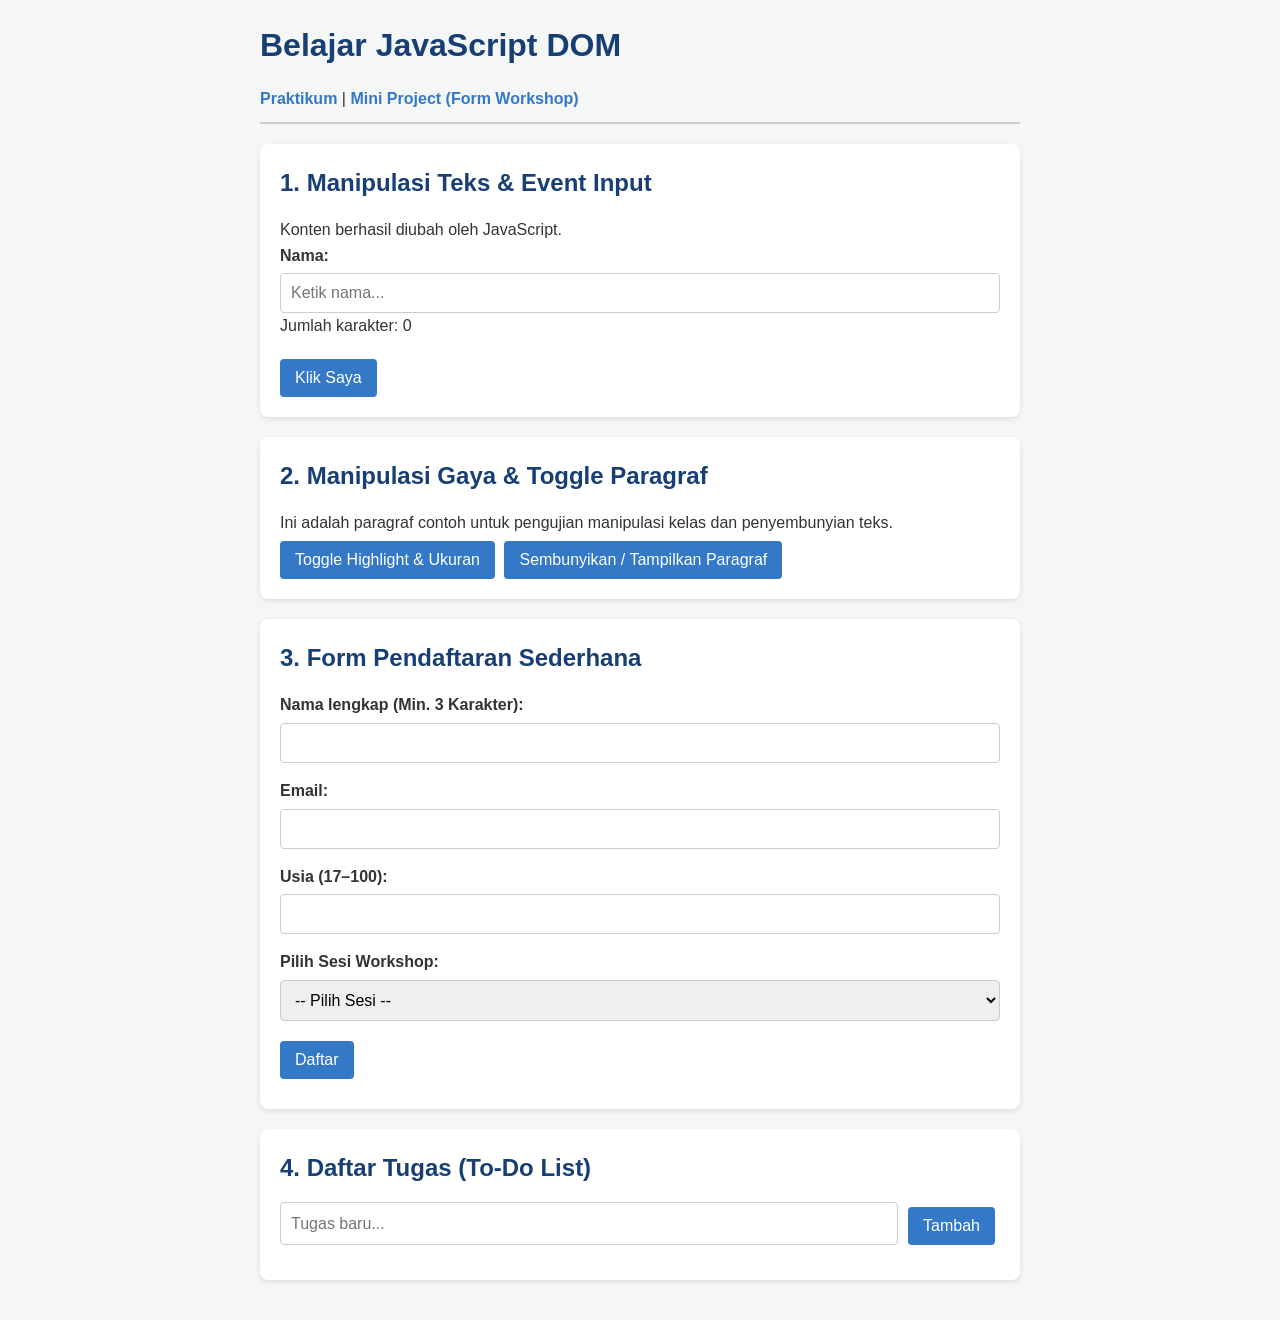
<file: index.html>
<!DOCTYPE html>
<html lang="id">
<head>
    <meta charset="UTF-8">
    <meta name="viewport" content="width=device-width, initial-scale=1.0">
    <title>Praktikum DOM dan Event</title>
    <link rel="stylesheet" href="style.css">
    <script src="script.js" defer></script>
</head>
<body>
    <header>
        <h1 id="judul">Latihan DOM</h1>
        <nav>
            <a href="index.html">Praktikum</a> | 
            <a href="workshop.html">Mini Project (Form Workshop)</a>
        </nav>
    </header>

    <main>
        <!-- Section 1: Event Click & Input -->
        <section class="card">
            <h2>1. Manipulasi Teks & Event Input</h2>
            <p id="pesan">Belum ada tindakan.</p>
            
            <div class="form-group">
                <label for="namaInput">Nama:</label>
                <input type="text" id="namaInput" maxlength="40" placeholder="Ketik nama...">
                <p>Jumlah karakter: <span id="jumlahKarakter">0</span></p>
            </div>
            
            <button id="tombolAksi" type="button">Klik Saya</button>
        </section>

        <!-- Section 2: Manipulasi Style & Toggle Sembunyi/Tampil (Eksperimen #4) -->
        <section class="card">
            <h2>2. Manipulasi Gaya & Toggle Paragraf</h2>
            <p id="teksGaya">Ini adalah paragraf contoh untuk pengujian manipulasi kelas dan penyembunyian teks.</p>
            <button id="tombolGaya" type="button">Toggle Highlight & Ukuran</button>
            <button id="tombolSembunyi" type="button">Sembunyikan / Tampilkan Paragraf</button>
        </section>

        <!-- Section 3: Form Pendaftaran dengan Validasi (Eksperimen #2 & #3) -->
        <section class="card">
            <h2>3. Form Pendaftaran Sederhana</h2>
            <form id="formPendaftaran" novalidate>
                <div class="form-group">
                    <label for="nama">Nama lengkap (Min. 3 Karakter):</label>
                    <input id="nama" name="nama" type="text">
                </div>

                <div class="form-group">
                    <label for="email">Email:</label>
                    <input id="email" name="email" type="email">
                </div>

                <div class="form-group">
                    <label for="usia">Usia (17–100):</label>
                    <input id="usia" name="usia" type="number" min="17" max="100">
                </div>

                <!-- Eksperimen #3: Dropdown Sesi Workshop -->
                <div class="form-group">
                    <label for="sesiWorkshop">Pilih Sesi Workshop:</label>
                    <select id="sesiWorkshop" name="sesiWorkshop">
                        <option value="">-- Pilih Sesi --</option>
                        <option value="Pagi (09.00 - 12.00)">Pagi (09.00 - 12.00)</option>
                        <option value="Siang (13.00 - 16.00)">Siang (13.00 - 16.00)</option>
                        <option value="Malam (19.00 - 21.00)">Malam (19.00 - 21.00)</option>
                    </select>
                    <p id="pesanSesi" class="info-text"></p>
                </div>

                <button type="submit">Daftar</button>
            </form>
            <p id="pesanForm" aria-live="polite" class="status-msg"></p>
        </section>

        <!-- Section 4: To-Do List (Eksperimen #1: Tombol Hapus) -->
        <section class="card">
            <h2>4. Daftar Tugas (To-Do List)</h2>
            <div class="form-group inline-group">
                <input id="inputTugas" type="text" placeholder="Tugas baru...">
                <button id="tambahTugas" type="button">Tambah</button>
            </div>
            <p id="pesanTugas" aria-live="polite" class="status-msg"></p>
            <ul id="daftarTugas"></ul>
        </section>
    </main>
</body>
</html>
</file>
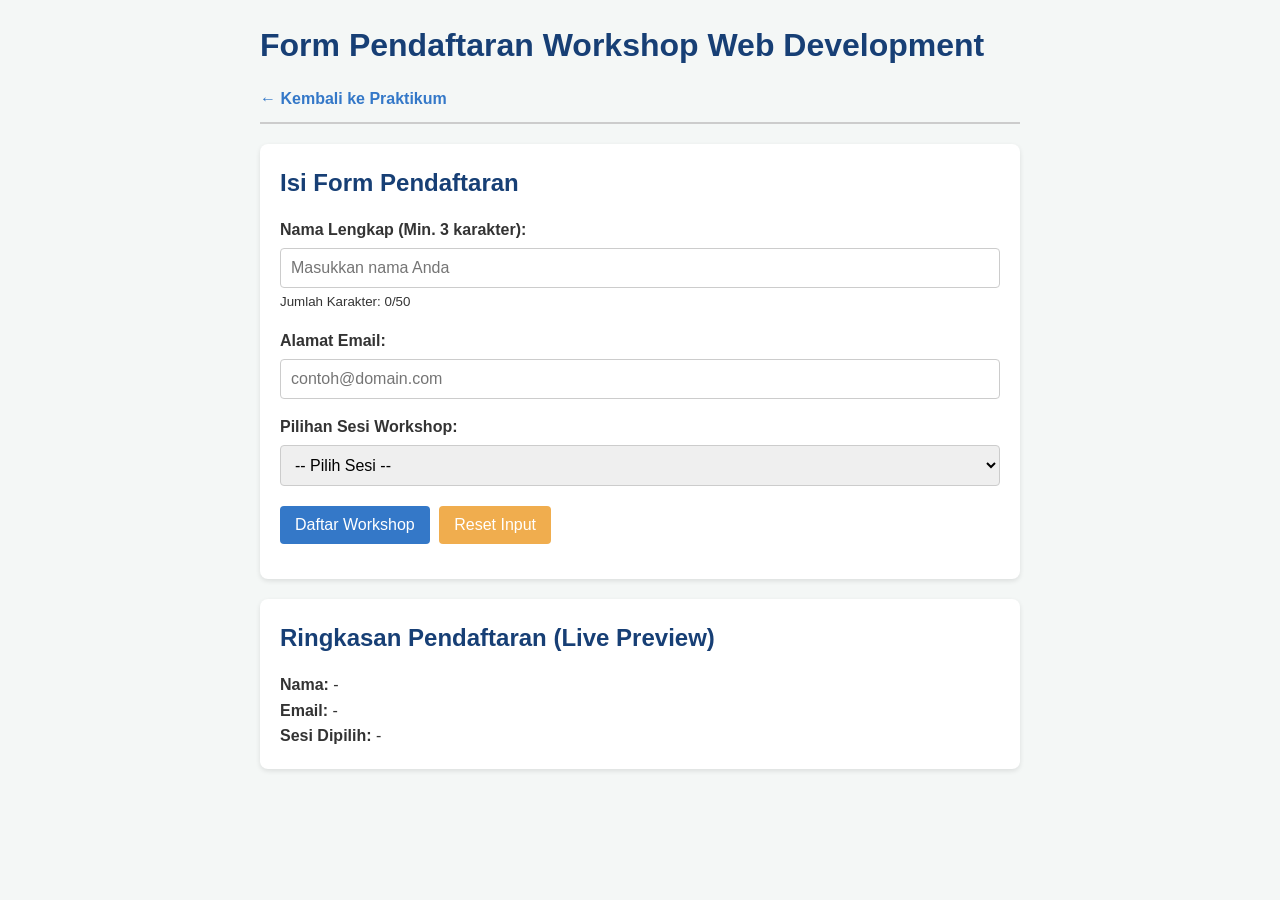
<file: workshop.html>
<!DOCTYPE html>
<html lang="id">
<head>
    <meta charset="UTF-8">
    <meta name="viewport" content="width=device-width, initial-scale=1.0">
    <title>Mini Project - Pendaftaran Workshop</title>
    <link rel="stylesheet" href="style.css">
    <script src="workshop.js" defer></script>
</head>
<body>
    <header>
        <h1>Form Pendaftaran Workshop Web Development</h1>
        <nav>
            <a href="index.html">← Kembali ke Praktikum</a>
        </nav>
    </header>

    <main>
        <section class="card">
            <h2>Isi Form Pendaftaran</h2>
            <form id="workshopForm" novalidate>
                <!-- Input Nama & Live Character Counter -->
                <div class="form-group">
                    <label for="wsNama">Nama Lengkap (Min. 3 karakter):</label>
                    <input type="text" id="wsNama" maxlength="50" placeholder="Masukkan nama Anda">
                    <small>Jumlah Karakter: <span id="wsCharCount">0</span>/50</small>
                </div>

                <!-- Input Email -->
                <div class="form-group">
                    <label for="wsEmail">Alamat Email:</label>
                    <input type="email" id="wsEmail" placeholder="contoh@domain.com">
                </div>

                <!-- Select Dropdown Sesi -->
                <div class="form-group">
                    <label for="wsSesi">Pilihan Sesi Workshop:</label>
                    <select id="wsSesi">
                        <option value="">-- Pilih Sesi --</option>
                        <option value="Frontend (HTML, CSS, JS)">Frontend (HTML, CSS, JS)</option>
                        <option value="Backend (Node.js & Express)">Backend (Node.js & Express)</option>
                        <option value="UI/UX Design Masterclass">UI/UX Design Masterclass</option>
                    </select>
                </div>

                <!-- Tombol Submit & Reset -->
                <div class="form-group">
                    <button type="submit">Daftar Workshop</button>
                    <button type="button" id="btnResetForm" class="btn-reset">Reset Input</button>
                </div>
            </form>

            <p id="wsPesanStatus" class="status-msg" aria-live="polite"></p>
        </section>

        <!-- Live Preview / Ringkasan Input Secara Langsung -->
        <section class="card">
            <h2>Ringkasan Pendaftaran (Live Preview)</h2>
            <div id="previewCard">
                <p><strong>Nama:</strong> <span id="prevNama">-</span></p>
                <p><strong>Email:</strong> <span id="prevEmail">-</span></p>
                <p><strong>Sesi Dipilih:</strong> <span id="prevSesi">-</span></p>
            </div>
        </section>
    </main>
</body>
</html>
</file>
<file: style.css>
* {
    box-sizing: border-box;
    margin: 0;
    padding: 0;
    font-family: 'Segoe UI', Tahoma, Geneva, Verdana, sans-serif;
}

body {
    background-color: #f4f7f6;
    color: #333;
    line-height: 1.6;
    padding: 20px;
    max-width: 800px;
    margin: 0 auto;
}

header {
    margin-bottom: 20px;
    padding-bottom: 10px;
    border-bottom: 2px solid #ccc;
}

nav a {
    color: #3478c8;
    text-decoration: none;
    font-weight: bold;
}

nav a:hover {
    text-decoration: underline;
}

.card {
    background: #fff;
    padding: 20px;
    margin-bottom: 20px;
    border-radius: 8px;
    box-shadow: 0 2px 5px rgba(0,0,0,0.1);
}

h1, h2, h3 {
    margin-bottom: 15px;
    color: #173f75;
}

.form-group {
    margin-bottom: 15px;
}

.inline-group {
    display: flex;
    gap: 10px;
}

label {
    display: block;
    font-weight: 600;
    margin-bottom: 5px;
}

input[type="text"],
input[type="email"],
input[type="number"],
select {
    width: 100%;
    padding: 10px;
    border: 1px solid #ccc;
    border-radius: 4px;
    font-size: 1rem;
}

button {
    background-color: #3478c8;
    color: white;
    border: none;
    padding: 10px 15px;
    font-size: 1rem;
    border-radius: 4px;
    cursor: pointer;
    margin-top: 5px;
    margin-right: 5px;
}

button:hover {
    background-color: #173f75;
}

button.btn-delete {
    background-color: #d9534f;
}

button.btn-delete:hover {
    background-color: #c9302c;
}

button.btn-reset {
    background-color: #f0ad4e;
}

button.btn-reset:hover {
    background-color: #ec971f;
}

/* Class Utility & Eksperimen */
.highlight {
    color: #173f75;
    background-color: #e6f1ff;
    border-left: 4px solid #3478c8;
    padding: 12px;
}

.teks-besar {
    font-size: 1.4rem;
}

.tersembunyi {
    display: none;
}

.status-msg {
    margin-top: 10px;
    font-weight: bold;
}

.status-msg.error { color: #d9534f; }
.status-msg.success { color: #5cb85c; }
.status-msg.info { color: #31708f; }

/* List Styling */
ul {
    list-style: none;
    padding: 0;
}

li {
    background: #f9f9f9;
    padding: 10px;
    border: 1px solid #ddd;
    margin-bottom: 8px;
    border-radius: 4px;
    display: flex;
    justify-content: space-between;
    align-items: center;
}

li.selesai span {
    text-decoration: line-through;
    color: #687386;
}

/* Responsif untuk layar HP */
@media (max-width: 600px) {
    body { padding: 10px; }
    .inline-group { flex-direction: column; }
    li { flex-direction: column; align-items: flex-start; gap: 8px; }
}
</file>
